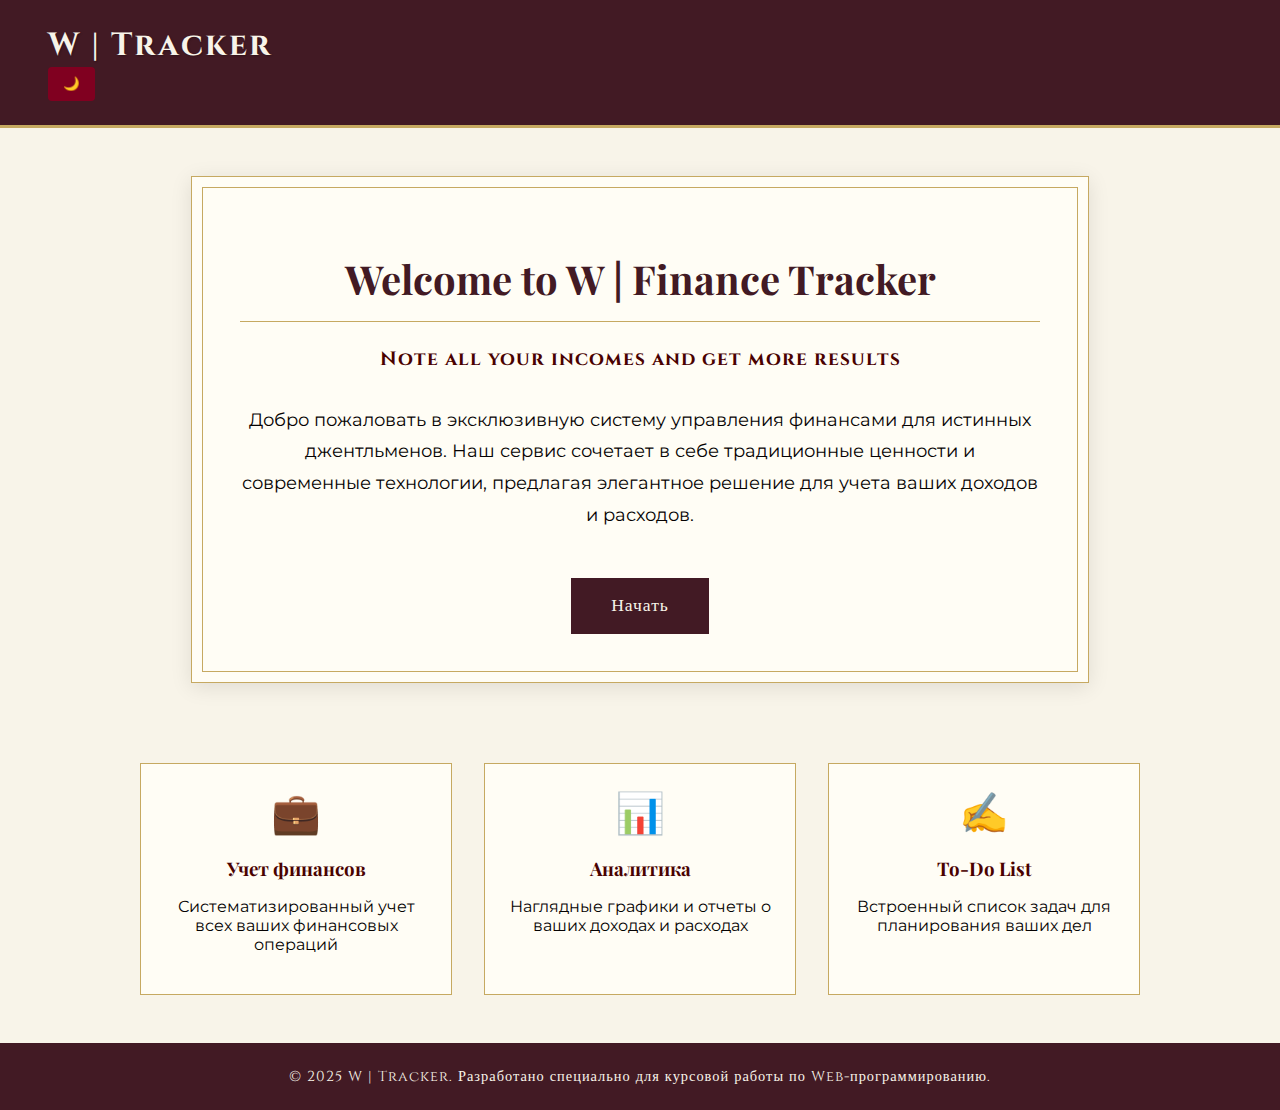
<file: index.html>
<!DOCTYPE html>
<html lang="ru">
<head>
  <meta charset="UTF-8">
  <meta name="viewport" content="width=device-width, initial-scale=1.0">
  <title>W | Tracker D.</title>
  <link rel="stylesheet" href="welcome.css">
  <link rel="stylesheet" href="themebut.css">
  <link href="https://fonts.googleapis.com/css2?family=Playfair+Display:wght@400;700&family=Cinzel:wght@400;700&family=Montserrat:wght@300;500&display=swap" rel="stylesheet">
</head>
<body>
  <header class="header">
    <h1 class="logo">W | Tracker</h1>
    <button id="themeToggle" class="theme-btn">🌙</button>
      </header>
  </header>

  <main class="welcome-container">
    <div class="welcome-card">
      <h1 class="welcome-title">Welcome to W | Finance Tracker</h1>
      <h2 class="welcome-subtitle">Note all your incomes and get more results</h2>
      <p class="welcome-text">
        Добро пожаловать в эксклюзивную систему управления финансами для истинных джентльменов. 
        Наш сервис сочетает в себе традиционные ценности и современные технологии, предлагая 
        элегантное решение для учета ваших доходов и расходов.
      </p>
      <a href="main.html" class="btn-enter">Начать</a>
    </div>

    <div class="features">
      <div class="feature-card">
        <div class="feature-icon">💼</div>
        <h3 class="feature-title">Учет финансов</h3>
        <p>Систематизированный учет всех ваших финансовых операций</p>
      </div>
      <div class="feature-card">
        <div class="feature-icon">📊</div>
        <h3 class="feature-title">Аналитика</h3>
        <p>Наглядные графики и отчеты о ваших доходах и расходах</p>
      </div>
      <div class="feature-card">
        <div class="feature-icon">✍️</div>
        <h3 class="feature-title">To-Do List</h3>
        <p>Встроенный список задач для планирования ваших дел</p>
      </div>
    </div>
  </main>

  <footer>
    © 2025 W | Tracker. Разработано специально для курсовой работы по Web-программированию.
  </footer>
  <script src="finance.js"></script>
  <script src="themebutt.js"></script>
</body>
</html>
</file>
<file: welcome.css>
:root {
      --gold: #C6A961;
      --burgundy: #421a24;
      --ivory: #F8F4E9;
      --mahogany: #4A0100;
      --charcoal: #333333;
      --cream: #FFFDF5;
    }

    body {
      font-family: 'Montserrat', sans-serif;
      background-color: var(--ivory);
      color: var(--charcoal);
      margin: 0;
      min-height: 100vh;
      display: flex;
      flex-direction: column;
      background-image: url('https://www.transparenttextures.com/patterns/cream-paper.png');
    }

    .header {
      background: var(--burgundy);
      padding: 1.5rem 3rem;
      border-bottom: 3px solid var(--gold);
    }

    .logo {
      font-family: 'Cinzel', serif;
      font-size: 2rem;
      color: var(--ivory);
      letter-spacing: 2px;
      text-shadow: 1px 1px 2px rgba(0,0,0,0.3);
      margin: 0;
    }

    .welcome-container {
      flex: 1;
      display: flex;
      flex-direction: column;
      justify-content: center;
      align-items: center;
      padding: 3rem;
      text-align: center;
    }

    .welcome-card {
      background: var(--cream);
      border: 1px solid var(--gold);
      box-shadow: 0 4px 20px rgba(0,0,0,0.1);
      padding: 3rem;
      max-width: 800px;
      position: relative;
      margin-bottom: 2rem;
    }

    .welcome-card::before {
      content: '';
      position: absolute;
      top: 10px;
      left: 10px;
      right: 10px;
      bottom: 10px;
      border: 1px solid var(--gold);
      pointer-events: none;
    }

    .welcome-title {
      font-family: 'Playfair Display', serif;
      color: var(--burgundy);
      font-size: 2.5rem;
      margin-bottom: 1.5rem;
      border-bottom: 1px solid var(--gold);
      padding-bottom: 1rem;
    }

    .welcome-subtitle {
      font-family: 'Cinzel', serif;
      color: var(--mahogany);
      font-size: 1.2rem;
      margin-bottom: 2rem;
      letter-spacing: 1px;
    }

    .welcome-text {
      line-height: 1.8;
      margin-bottom: 2rem;
      font-size: 1.1rem;
    }

    .btn-enter {
      background: var(--burgundy);
      color: var(--ivory);
      border: none;
      padding: 1rem 2.5rem;
      font-family: 'Cinzel', serif;
      font-size: 1.1rem;
      letter-spacing: 1px;
      cursor: pointer;
      transition: all 0.3s;
      text-decoration: none;
      display: inline-block;
      margin-top: 1rem;
    }

    .btn-enter:hover {
      background: var(--mahogany);
      transform: translateY(-3px);
      box-shadow: 0 5px 15px rgba(0,0,0,0.1);
    }

    .features {
      display: grid;
      grid-template-columns: repeat(auto-fit, minmax(250px, 1fr));
      gap: 2rem;
      margin-top: 3rem;
      width: 100%;
      max-width: 1000px;
    }

    .feature-card {
      background: var(--cream);
      border: 1px solid var(--gold);
      padding: 1.5rem;
      text-align: center;
    }

    .feature-icon {
      font-size: 2.5rem;
      color: var(--burgundy);
      margin-bottom: 1rem;
    }

    .feature-title {
      font-family: 'Playfair Display', serif;
      color: var(--mahogany);
      margin-bottom: 0.5rem;
    }

    footer {
      background: var(--burgundy);
      color: var(--ivory);
      text-align: center;
      padding: 1.5rem;
      font-family: 'Cinzel', serif;
      letter-spacing: 1px;
      font-size: 0.9rem;
    }
</file>
<file: themebut.css>
body {
    background-color: #F8F4E9;
    color: #050202;
  }
  
  body.dark-mode {
    background-color: #1a0a0a;
    color: #000000;
  }
  
  body.dark-mode .card-3d {
    background-color: #2a1212;
    color: #e0d6c8;
  }
  
  body.dark-mode .header {
    background-color: #3a1a1a;
  }
  
  .theme-btn {
    background: #800020;
    color: white;
    border: none;
    padding: 8px 15px;
    border-radius: 4px;
    cursor: pointer;
    font-family: 'Cinzel', serif;
  }

@media (prefers-color-scheme: dark) {
    :root {
      --ivory: #1A1A1A; /* Меняем цвета для тёмной темы */
      --charcoal: #F0F0F0;
    }
  }
.mobile-menu-button {
    display: none;
  }
  @media (max-width: 768px) {
    .mobile-menu-button {
      display: block;
    }
  }
  .button {
    padding: 12px 24px;
    min-width: 48px;
    min-height: 48px;
  }
</file>
